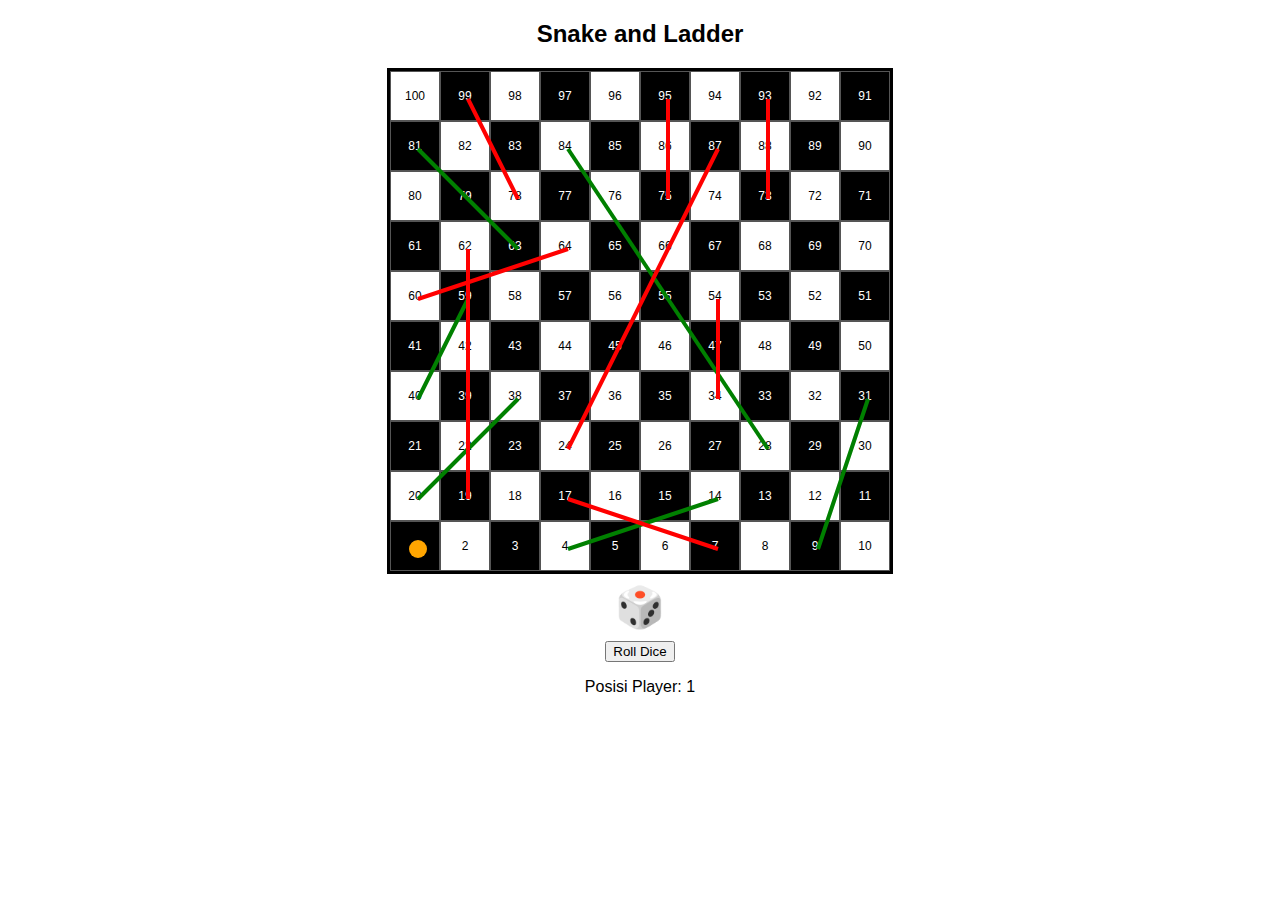
<file: snakeladders/index.html>
<!doctype html>
<html lang="en">
  <head>
    <meta charset="UTF-8" />
    <meta name="viewport" content="width=device-width, initial-scale=1.0">
    <title>Ular dan Tangga - the Game</title>
    <link rel="stylesheet" href="style.css" />
  </head>

  <body>
    <h2>Snake and Ladder</h2>
    <div id="board"></div>
    <div id="dice">🎲</div>
    <button id="roll">Roll Dice</button>
    <p id="info">Posisi Player: 1</p>

    <script type="module" src="script.js"></script>
    <script type="module">
      const game = new App();
      document
        .querySelector("#roll")
        .addEventListener("click", () => game.rollDice());
    </script>
  </body>
</html>
</file>
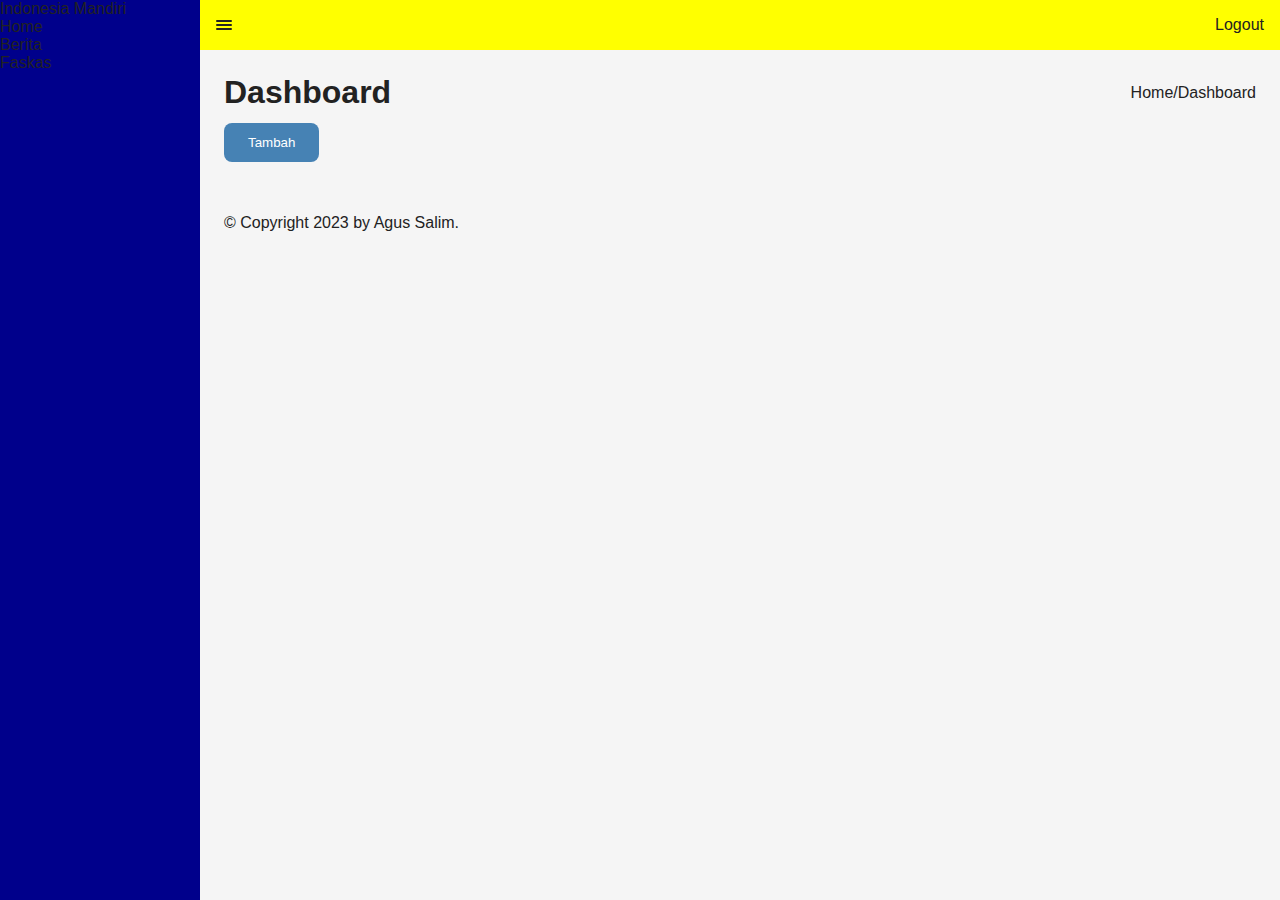
<file: stmik-clone/index.html>
<!DOCTYPE html>
<html lang="en">
  <head>
    <meta charset="UTF-8" />
    <meta name="viewport" content="width=device-width, initial-scale=1.0" />
    <link rel="stylesheet" href="style.css" />
    <title>Document</title>
  </head>
  <body>
    <div class="container">
      <aside class="aside">
        <div class="logo">
          <span class="icon"></span>
          <div class="label">Indonesia Mandiri</div>
        </div>
        <ul class="nav">
          <li class="list">
            <a href="#" class="link">
              <span class="icon"></span>
              <span class="label">Home</span>
            </a>
          </li>
          <li class="list">
            <a href="#" class="link">
              <span class="icon"></span>
              <span class="label">Berita</span>
            </a>
          </li>
          <li class="list">
            <a href="#" class="link">
              <span class="icon"></span>
              <span class="label">Faskas</span>
            </a>
          </li>
        </ul>
      </aside>
      <main class="content">
        <header class="header">
          <ul class="header_links">
            <li class="list">
              <menu class="menu">
                <span class="line"></span>
                <span class="line"></span>
                <span class="line"></span>
              </menu>
            </li>
            <li class="list"><a href="#" class="link">Logout</a></li>
          </ul>
        </header>
        <section class="details">
          <ul class="breedcrumbs">
            <li class="list">
              <h2 class="title">Dashboard</h2>
            </li>
            <li class="list">Home/Dashboard</li>
          </ul>

          <button class="btn btn_primary">
            <a href="#" class="link">Tambah</a>
          </button>

          <div class="dashboard">
            <table class="table">
              <thead>
                <tr>
                  <th></th>
                  <th></th>
                  <th></th>
                  <th></th>
                  <th></th>
                </tr>
              </thead>
              <tbody>
                <tr>
                  <td></td>
                  <td></td>
                  <td></td>
                  <td></td>
                  <td></td>
                </tr>
              </tbody>
              <tfoot>
                <tr>
                  <th></th>
                  <th></th>
                  <th></th>
                  <th></th>
                  <th></th>
                </tr>
              </tfoot>
            </table>
          </div>

          <footer class="footer">&copy; Copyright 2023 by Agus Salim.</footer>
        </section>
      </main>
    </div>
    <script>
      document.querySelector(".menu").addEventListener("click", () => {
        document.querySelector(".aside").classList.toggle("active");
        document.querySelector(".content").classList.toggle("active");
      });
    </script>
  </body>
</html>
</file>
<file: snakeladders/style.css>
body {
  font-family: Arial;
  text-align: center;
}

#board {
  width: 500px;
  height: 500px;
  margin: auto;
  display: grid;
  grid-template-columns: repeat(10, 1fr);
  border: 3px solid black;
  position: relative;
}

.cell {
  border: 1px solid #555;
  display: flex;
  justify-content: center;
  align-items: center;
  font-size: 12px;
}

.black {
  background: black;
  color: white;
}

.white {
  background: white;
}

.player {
  background: orange;
  border-radius: 50%;
  width: 18px;
  height: 18px;
  position: absolute;
  transition: 0.2s linear;
}

canvas {
  position: absolute;
  left: 0;
  top: 0;
  pointer-events: none;
}

#dice {
  font-size: 40px;
  margin: 10px;
}
</file>
<file: stmik-clone/style.css>
* {
  padding: 0;
  margin: 0;
  box-sizing: border-box;
  font-family: "Montserrat", sans-serif;
}

button {
  border: none;
  outline: none;
  padding: 12px 24px;
  background: transparent;
  color: inherit;
  border-radius: 8px;
  margin: 12px 0;
}

a {
  text-decoration: none;
  color: inherit;
}

li {
  list-style-type: none;
}

body {
  background: #f5f5f5;
  color: #222;
  font-weight: 500;
}

.container {
  position: relative;
  width: 100%;
  display: flex;
  justify-content: end;
}

.aside {
  position: fixed;
  top: 0;
  left: 0;
  width: 200px;
  height: 100vh;
  background: darkblue;
  z-index: 10;
  transition: 0.3s;
}

.aside.active {
  width: 80px;
}

.content {
  width: calc(100% - 200px);
  transition: 0.3s;
}

.content.active {
  width: calc(100% - 80px);
}

.aside.active .logo .label {
  visibility: hidden;
}

.header {
  position: relative;
  width: 100%;
  padding: 16px;
  background: yellow;
}

.header_links {
  display: flex;
  justify-content: space-between;
  align-items: center;
}

.menu {
  position: relative;
  width: 16px;
  height: 16px;
  display: flex;
  justify-content: center;
  align-items: center;
  overflow: hidden;
  z-index: 5;
}

.menu .line {
  position: absolute;
  width: 16px;
  height: 2px;
  background: #222;
  border-radius: 8px;
}

.menu .line:nth-child(1) {
  transform: translateY(-4px);
}

.menu .line:nth-child(3) {
  transform: translateY(4px);
}

.details {
  padding: 24px;
}

.details .breedcrumbs {
  display: flex;
  justify-content: space-between;
  align-items: center;
}

.dashboard {
  margin: 16px 0;
}

/* Components */

.title {
  font-size: 2rem;
}

.subtitle {
  font-size: 1.5rem;
}

.label {
  font-size: 1rem;
}

.btn_primary {
  background: steelblue;
  color: white;
  font-weight: 500;
  transition: 0.3s;
}

button:hover {
  filter: brightness(75%);
}

/* Components */
</file>
